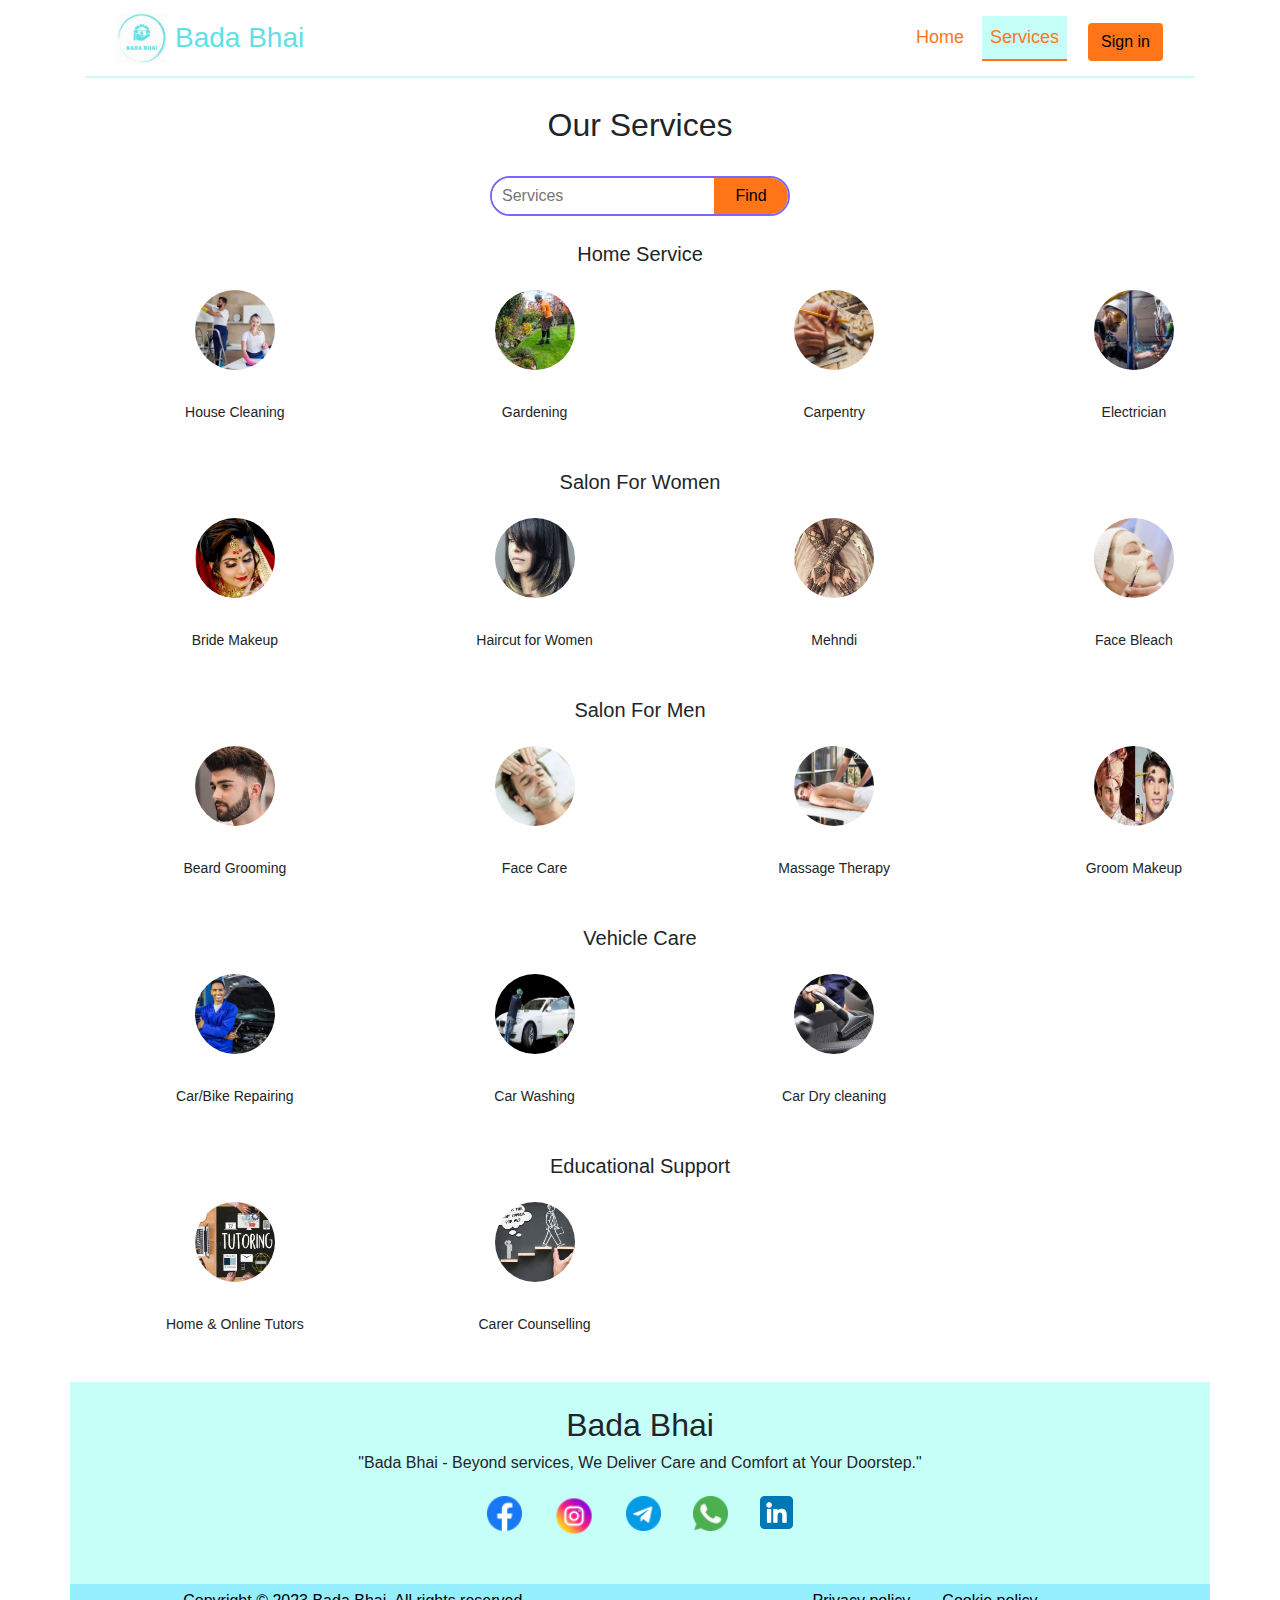
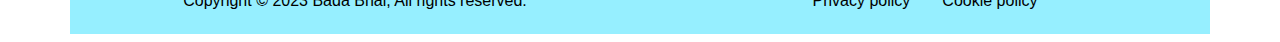
<file: Pages/services.html>
<!DOCTYPE html>
<html lang="en">

<head>
    <meta charset="UTF-8">
    <meta name="viewport" content="width=device-width, initial-scale=1.0">
    <title>Bada Bhai</title>
    <link rel="icon" href="../Assets/Logo/logo-bb.jpg">

    <!-- Css Files -->
    <link rel="stylesheet" href="../Components/bootstrap.css">
    <link rel="stylesheet" href="../Css/style.css">
    <!-- Css Files -->

</head>

<body>
    <!-- Container -->
    <div class="container">

        <!-- NavBar -->
        <nav class="navbar sticky-top navbar-expand-lg navbarSection">
            <!-- Nav Logo -->
            <a class="navbar-brand" href=".">
                <div class="row justify-content-around mx-3">
                    <img src="../Assets/Logo/logo-bb.jpg" alt="Bada Bhai" width="50px" height="50px">
                    <h3 class="m-2">Bada Bhai</h3>
                </div>
            </a>
            <!-- Toggle Button -->
            <button id="btn-toggle" class="navbar-toggler" type="button" data-toggle="collapse" data-target="#nav"
                aria-controls="nav" aria-expanded="false" aria-label="Toggle navigation">
                <span class="navbar-toggler-icon">
                    <img src="../Assets/Logo/logo-menu.png" alt="" width="30px" height="30px">
                </span>
            </button>
            <div class="collapse navbar-collapse" id="nav">
                <!-- Nav Links -->
                <div class="navbar-nav ml-auto">
                    <a class="nav-item nav-link" href="../index.html">Home</a>
                    <a class="nav-item nav-link active" href="./services.html">Services</a>
                </div>
                <!-- Nav Links -->
                <a class="btn button mx-3 mt-2" href="" id="navBtn">Sign in</a>
            </div>
        </nav>

        <!-- Header Section -->
        <div class="row">
            <div class="col-12 mb-3 p-2 text-center">
                <h2>Our Services</h2>
            </div>

            <div class="col-12 text-start">
                <div class="searchBox">
                    <input type="text" id="headerSearch" placeholder="Services" autocomplete="off">
                    <button type="submit" id="searchBtn">
                        Find
                    </button>
                </div>

                <div class="">
                    <ul class="serviceList">

                    </ul>
                </div>
            </div>

        </div>

        <!-- Modal Box -->
        <div class="row modal justify-content-center">
            <div class="modalBox text-center">
                <h2 id="modalH">Header</h2>
                <img id="modalImg" src="../Assets/Image/img-body-massage.jpg" alt="">
                <h6 id="modalCat">Type</h6>
                <h4 id="modalCha">Price</h4>
                <div class="modalBtns">
                    <button id="closeBtn">Close</button>
                    <button id="requestBtn">Request Services</button>
                </div>
            </div>

            <!-- Request Box -->
            <div class="requestModal text-center">

                <form action="" method="POST">
                    <div class="row justify-content-around">
                        <img id="rmodalImg" src="../Assets/Image/img-body-massage.jpg" alt="">
                        <div class="text-center">
                            <h4 id="rmh">Header</h4>
                            <h6 id="rmcha">Charge</h6>
                        </div>
                    </div>
                    <div class="text-center">
                        <input class="form-control" type="text" id="formH" placeholder="Abcde  Xyz" minlength="3"
                            autocomplete="off" required name="services" />
                        <input class="form-control" type="text" id="formCha" placeholder="Abcde  Xyz" minlength="3"
                            autocomplete="off" required name="charge" />
                    </div>

                    <label for="fullName">Full Name :</label>
                    <input class="form-control" type="text" id="fullName" placeholder="Abcde  Xyz" minlength="3"
                        autocomplete="off" required name="name" />

                    <label for="email">Email :</label>
                    <input class="form-control" type="email" id="email" placeholder="abc@xyz.com" autocomplete="off"
                        required name="email" />

                    <label for="phoneNumber">Phone Number :</label>
                    <input class="form-control" type="number" id="phoneNumber" placeholder="987XXXXX10" minlength="10"
                        maxlength="10" autocomplete="off" required name="number" />

                    <label for="address">Address :</label>
                    <input class="form-control" type="text" id="address" placeholder="New Delhi, India" minlength="7"
                        autocomplete="off" required name="address" />

                    <div class="modalBtns">
                        <button id="rcloseBtn">Close</button>
                        <button type="submit" id="rsubmitBtn">Order Service</button>
                    </div>

                </form>
            </div>
        </div>


        <!-- Categories Sections -->
        <div class="row my-3" id="hs">
            <div class="col-12 text-center">
                <h5>Home Service</h5>
            </div>

            <div class="col-12 text-center serviceScroll2" id="homeService">

            </div>
        </div>

        <div class="row my-3" id="sws">
            <div class="col-12 text-center">
                <h5>Salon For Women</h5>
            </div>

            <div class="col-12 text-center serviceScroll2" id="salonWomenService">

            </div>
        </div>

        <div class="row my-3" id="sms">
            <div class="col-12 text-center">
                <h5>Salon For Men</h5>
            </div>

            <div class="col-12 text-center serviceScroll2" id="salonMenService">

            </div>
        </div>

        <div class="row my-3" id="vs">
            <div class="col-12 text-center">
                <h5>Vehicle Care</h5>
            </div>

            <div class="col-12 text-center serviceScroll2" id="vehicleService">

            </div>
        </div>

        <div class="row my-3" id="es">
            <div class="col-12 text-center">
                <h5>Educational Support</h5>
            </div>

            <div class="col-12 text-center serviceScroll2" id="eduService">

            </div>
        </div>

        <!-- Footer Sections -->
        <div class="row my-2 footerSection justify-content-center">

            <div class="col-12 my-3 p-2 text-center">
                <h2>Bada Bhai</h2>
                <h6>"Bada Bhai - Beyond services, We Deliver Care and Comfort at Your Doorstep."</h6>

                <!-- Footer Links -->
                <div class="row my-4 justify-content-center">
                    <a class="mx-3" href=""><img src="../Assets/Logo/logo-fb.png" alt="" width="35px" height="35px"></a>
                    <a class="mx-3" href=""><img src="../Assets/Logo/logo-ig.png" alt="" width="40px" height="40px"></a>
                    <a class="mx-3" href=""><img src="../Assets/Logo/logo-tg.png" alt="" width="35px" height="35px"></a>
                    <a class="mx-3" href=""><img src="../Assets/Logo/logo-wa.png" alt="" width="35px" height="35px"></a>
                    <a class="mx-3" href=""><img src="../Assets/Logo/logo-ld.png" alt="" width="33px" height="33px"></a>
                </div>
                <!-- Footer Links -->

            </div>

            <!-- Copyright Section -->
            <div class="col-md-6 text-center copyrightSection">
                <p>Copyright © 2023 Bada Bhai, All rights reserved.</p>
            </div>
            <div class="col-md-6 text-center copyrightSection">
                <ul class="row justify-content-center">
                    <li class="mx-3"><a href="">Privacy policy</a></li>
                    <li class="mx-3"><a href="">Cookie policy</a></li>
                </ul>
            </div>
            <!-- Copyright Section -->

        </div>
        <!-- Footer Sections -->

    </div>
    <!-- Container -->


    <!-- Js Files -->
    <script src="../Components/jquery.js"></script>
    <script src="../Components/bootstrap.bundle.js"></script>
    <script src="../Js/services.js"></script>
    <!-- Js Files -->
</body>

</html>
</file>
<file: Css/style.css>
* {
    margin: 0;
    padding: 0;
}

:root {

    --colorLg: white;
    --colorDk: black;
    --colorL: #5DE1E6;
    --color1: #c5fff8;
    --color2: #96efff;
    --color3: #7b66ff;
    --color4: #ff7518;
}

body {
    background-color: var(--colorLg);
}

ul {
    list-style: none;
}

.navbarSection {
    z-index: 1;
    margin-bottom: 20px;
    border-bottom: 2px solid var(--color1);
    background-color: var(--colorLg);
}

.navbar-brand {
    color: var(--colorL);
}

.navbar-nav a {
    margin: 5px;
    font-size: large;
    color: var(--color4);
}

.navbar-nav a:hover {
    color: var(--color4);
    border-bottom: 2px solid var(--color4);
}

.active {
    font-size: large;
    border-bottom: 2px solid;
    background-color: var(--color1);
}

.navbar-brand {
    font-size: 28px;
}

.button {
    color: var(--colorDk);
    background-color: var(--color4);
}

.button:hover {
    color: var(--colorDk);
    border: 2px solid var(--color4);
    background-color: var(--color1);
}

.header {
    background-image: url("../Assets/Image/img-header.jpg");
    background-repeat: no-repeat;
    background-position: center;
    background-size: contain;

    inline-size: 100%;
    aspect-ratio: 16/9;
    display: grid;
    justify-items: center;
    align-items: start;
    grid-row: 1fr 1fr 3fr;
    padding: auto;
}

.rating {
    display: inline-flex;
}

.rating img {
    width: 16px;
    height: 16px;
    margin: 2px;
}

/* ------- *** Search Box *** ------- */
.searchBox {
    display: grid;
    grid-template-columns: 3fr 1fr;
    width: 300px;
    height: 40px;
    margin: auto;
    border-radius: 22px;
    border: 2px solid var(--color3);
}

.searchBox input {
    padding-left: 10px;
    font-family: var(--font3);
    border-radius: 22px 0 0 22px;
    border: var(--color3);
}

.searchBox input:focus {
    outline: none;
}

.searchBox button {
    border: var(--color3);
    background-color: var(--color4);
    font-family: var(--font2);
    border-radius: 0 22px 22px 0;
}

.searchBox a {
    color: var(--colorDk);
}

.sloganSection {
    color: var(--color4);
}

/* ------- ***  Why Section *** ------- */
.whySection {
    background-color: var(--color1);
}

.whySection h2,
.whySection h3 {
    color: var(--color4);
}

.whySection .box {
    padding: 8px;
    border-radius: 10px;
    box-shadow: 4px 2px;
    border: 2px solid;

}

.whySection .img {
    width: 100%;
    height: 60%;
    border-radius: 5px;

}

/* ------- *** Service Info Section *** ------- */
.serviceInfoSection h2,
.serviceInfoSection h3 {
    color: var(--color4);
}

/* ------- *** Testimonial Section *** ------- */
.testimonial h3,
.testimonial h4 {
    color: var(--color4);
}

.testimonial .box {
    padding: 8px;
    border-radius: 10px;
    border: 2px solid;
    border: 2px solid var(--color3);
    background-color: var(--color1);
}

.testimonial img {
    border-radius: 50%;
}


/* ------- *** Footer Section *** ------- */
.footerSection {
    background-color: var(--color1);
}

.footerSection p,
.footerSection a {
    color: var(--colorDk);
}


.footerSection .copyrightSection {
    padding: 5px;
    background-color: var(--color2);
}

/**** Service Section *****/
.serviceScroll {
    display: grid;
    height: 150px;

    grid-auto-columns: 35%;
    grid-auto-flow: column;
    overflow-x: auto;
    overscroll-behavior-inline: contain;
}

.serviceBox {
    display: grid;
    align-items: center;
    justify-items: center;
}

.serviceBox img {
    width: 80px;
    height: 80px;
    border-radius: 5%;
}

.serviceBox p {
    font-size: 12px;
}

.serviceScroll::-webkit-scrollbar {
    width: 0;
}

.serviceScroll2 {
    display: grid;
    height: 120px;

    grid-auto-columns: 27%;
    grid-auto-flow: column;
    overflow-x: auto;
    overscroll-behavior-inline: contain;
}

.serviceCircle {
    display: grid;
    align-items: center;
    justify-items: center;
}

.serviceCircle img {
    width: 60px;
    height: 60px;
    border-radius: 50%;
}

.serviceCircle p {
    font-size: 9px;
}

.serviceScroll2::-webkit-scrollbar {
    width: 0;
}

/* ## Modal Box for view and request services ## */
.modal {
    display: none;
    margin: auto;
    padding-top: 120px;
    z-index: 1;
    background-color: rgb(0, 0, 0, 0.6);
}

.searchModal {
    z-index: 1;
    background-color: rgb(0, 0, 0, 0.6);
}

.modalBox,
.requestModal {
    margin: auto;
    background-color: var(--colorLg);
    padding: 20px;
    display: grid;
    justify-content: center;
    align-items: center;
    border-radius: 20px;
}

.modalBox img {
    inline-size: 300px;
    aspect-ratio: 3/2;
    margin-bottom: 5px;
    border-radius: 10px;
}

.modalBox button,
.requestModal button {
    color: var(--colorDk);
    padding: 5px;
    border-radius: 5px;
    border: 2px solid rgb(0, 0, 0, 0.6);
    background-color: var(--color4);
}

.modalBox button:hover,
.requestModal button:hover {
    color: var(--colorDk);
    border: 2px solid var(--color4);
    background-color: var(--color1);
}

.modalBtns {
    display: grid;
    gap: 40px;
    margin: 20px;
    grid-template-columns: 1fr 2fr;
    justify-content: center;
    align-items: center;
}

#closeBtn,
#rcloseBtn {
    color: var(--colorDk);
    border-radius: 5px;
    background-color: rgb(0, 0, 0, 0.4);
}

.requestModal img {
    inline-size: 80px;
    aspect-ratio: 1/1;
    border-radius: 50%;
}

/* Search box result */
.serviceList {
    display: grid;
    grid-row: 1fr;
    gap: 5px;
    padding-left: 5px;
    width: 300px;
    margin: auto;
    margin-top: 10px;
    z-index: 1;

}

.serviceList li {
    font-size: 18px;
    padding: 5px 5px 5px 20px;
    margin-top: 5px;
    border-radius: 5px;
    border-bottom: 3px solid var(--color2);
    background-color: var(--color1);
}

/* ## Responsive design ##*/
@media screen and (min-width: 480px) {

    .modalBox,
    .requestModal {
        width: 400px;
    }

    .serviceCircle img {
        width: 80px;
        height: 80px;
        border-radius: 50%;
    }

    .serviceCircle p,
    .serviceBox p {
        font-size: 14px;
    }

    .serviceScroll,
    .serviceScroll2 {
        height: 180px;
    }
}

@media screen and (max-width: 480px) {

    .modalBox,
    .requestModal {
        width: 340px;
    }
}
</file>
